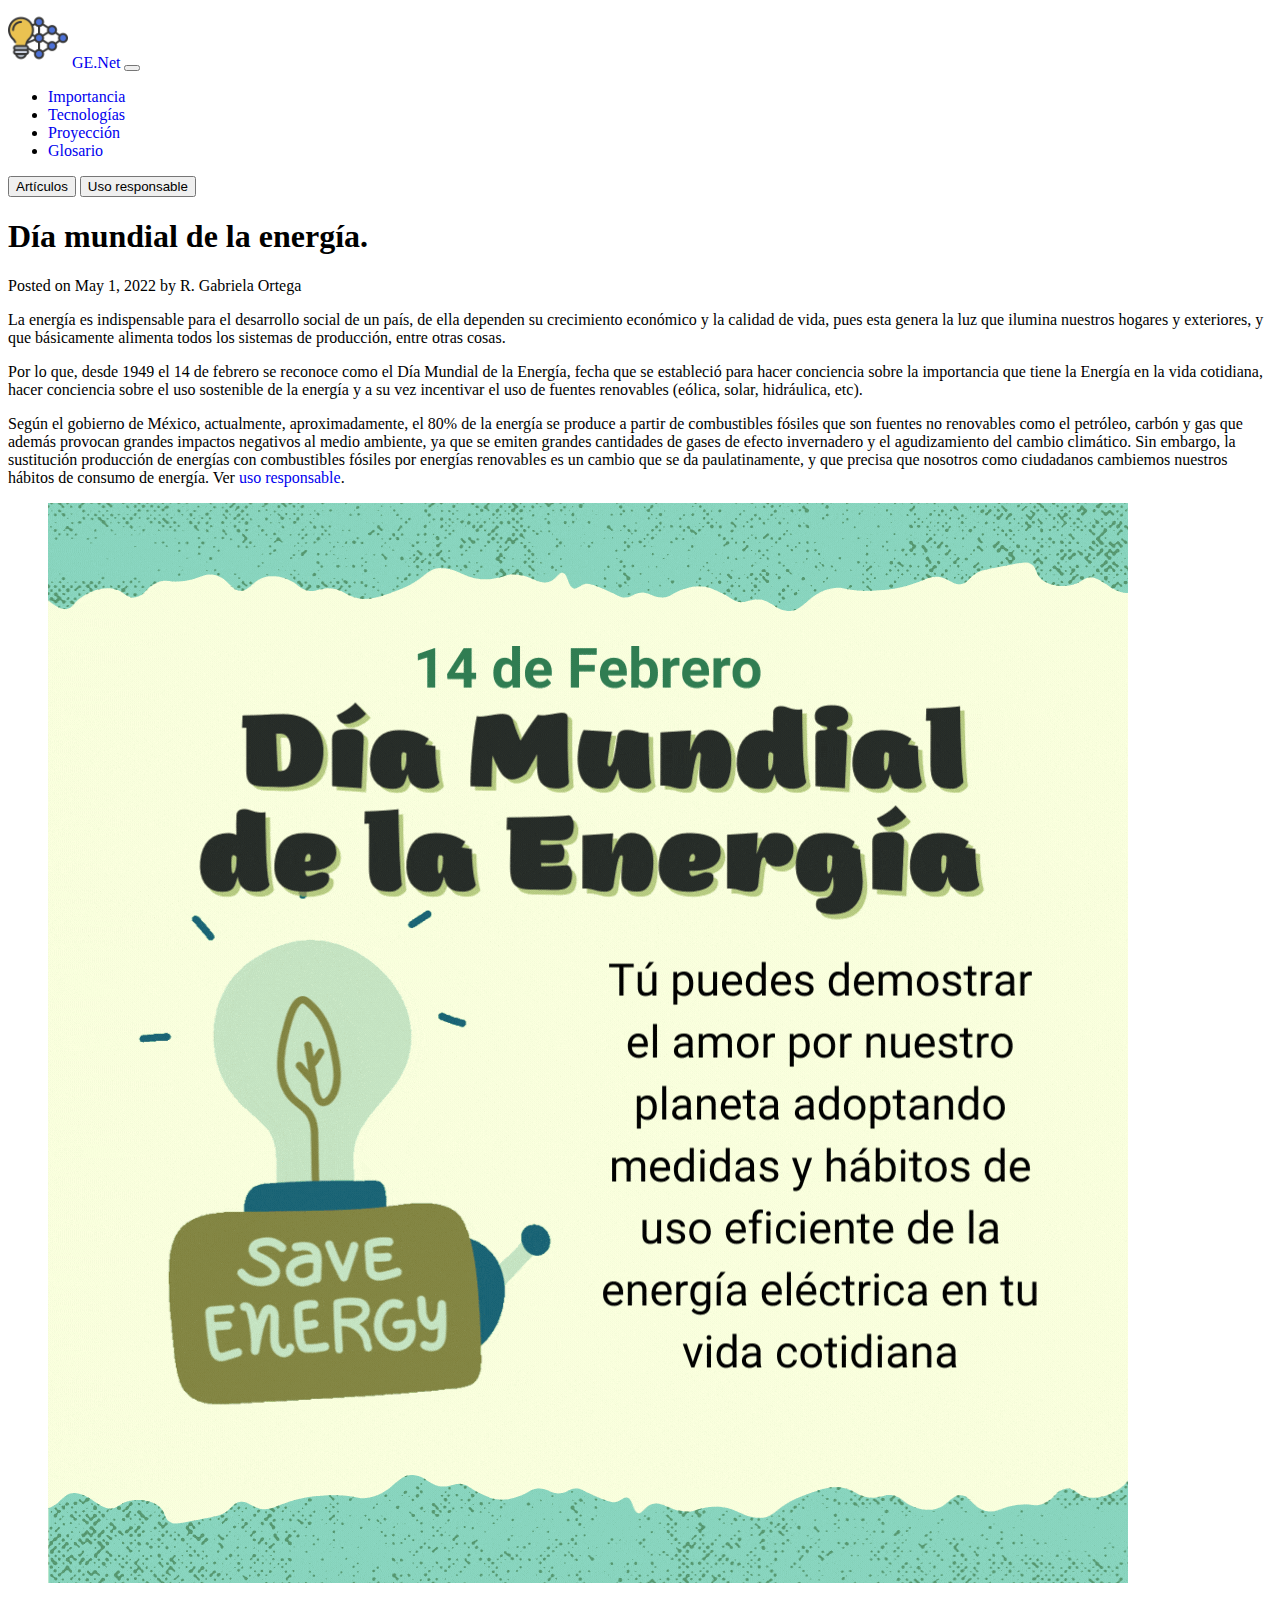
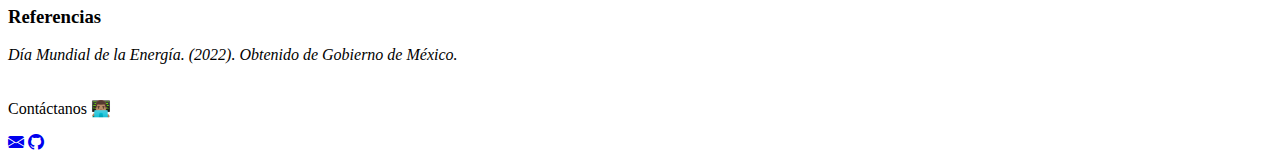
<file: dir/dia-ener.html>
<!doctype html>
<html lang="es">
  <head>
    <!-- Contenido Meta -->
    <meta charset="utf-8">
    <meta name="viewport" content="width=device-width, initial-scale=1">

    <!-- Bootstrap CSS -->
    <link href="https://cdn.jsdelivr.net/npm/bootstrap@5.1.3/dist/css/bootstrap.min.css" rel="stylesheet" integrity="sha384-1BmE4kWBq78iYhFldvKuhfTAU6auU8tT94WrHftjDbrCEXSU1oBoqyl2QvZ6jIW3" crossorigin="anonymous">
    <link rel="stylesheet" href="https://cdn.jsdelivr.net/npm/bootstrap-icons@1.4.0/font/bootstrap-icons.css">
    <link rel="stylesheet" href="/main.css">
    <title>Articulo</title>
  </head>
  <body>
    
    <!-- HEADER Y NAVBAR -->
    <header class="container-fluid bg-primary d-flex justify-content-center p-3" >
    </header>
    <nav class="navbar navbar-expand-md navbar-light bg-light">
      <div class="container-fluid">
        <a class="navbar-brand" href="/index.html">
          <img src="/assests/logo.png" alt="" width="60" height="60" class="d-inline-block  mx-3">
          <span class="text-primary fs-5 fw-bold mt-6 pt-3">GE.Net</span>
        </a>
        <button class="navbar-toggler" type="button" data-bs-toggle="collapse" data-bs-target="#navbarSupportedContent" aria-controls="navbarSupportedContent" aria-expanded="false" aria-label="Toggle navigation">
          <span class="navbar-toggler-icon"></span>
        </button>
        <div class="collapse navbar-collapse" id="navbarSupportedContent">
          <ul class="navbar-nav me-auto mb-2 mb-lg-0">
            <li class="nav-item"><a class="nav-link" href="/index.html#importancia">Importancia</a></li>
            <li class="nav-item"><a class="nav-link" href="/dir/tecnologias.html">Tecnologías</a></li>
            <li class="nav-item"><a class="nav-link" href="/dir/proyeccion.html">Proyección</a></li>
            <li class="nav-item"><a class="nav-link" href="/dir/glosary.html">Glosario</a></li>
          </ul>
          <form class="d-flex">
            <a href="/index.html#articulos"><button class="btn btn-outline-success me-3" type="button">Artículos</button></a>
            <a href="/dir/usores.html"><button class="btn btn-outline-success me-3" type="button">Uso responsable</button></a>
          </form>
        </div>
      </div>
    </nav>

    <!-- ARTICULO -->
    <div class="container mt-5">
      <div class="row">
        <div class="col-lg-8">
          <!-- CONTENIDO DEL ARTICULO -->
          <article>
            <!-- ENCABEZADO -->
            <header class="mb-4">
              <!-- TITULO -->
              <h1 class="fw-bolder mb-1">Día mundial de la energía.</h1>
              <!-- FECHA Y AUTOR -->
              <div class="text-muted fst-italic mb-2">Posted on May 1, 2022 by R. Gabriela Ortega</div>
            </header>
            <!-- FOTO DEL ARTICULO -->

            <!-- PARRAFOS -->
            <section class="mb-5">
              <p class="fs-5 mb-4">La energía es indispensable para el desarrollo social de un país, de ella dependen su crecimiento económico y la calidad de vida, pues esta genera la luz que ilumina nuestros hogares y exteriores, y que básicamente alimenta todos los sistemas de producción, entre otras cosas.</p>
              <p class="fs-5 mb-4">Por lo que, desde 1949 el 14 de febrero se reconoce como el Día Mundial de la Energía, fecha que se estableció para hacer conciencia sobre la importancia que tiene la Energía en la vida cotidiana, hacer conciencia sobre el uso sostenible de la energía y a su vez incentivar el uso de fuentes renovables (eólica, solar, hidráulica, etc).</p>
              <p class="fs-5 mb-4">Según el gobierno de México, actualmente, aproximadamente, el 80% de la energía se produce a partir de combustibles fósiles que son fuentes no renovables como el petróleo, carbón y gas que además provocan grandes impactos negativos al medio ambiente, ya que  se emiten grandes cantidades de gases de efecto invernadero y el agudizamiento del cambio climático. Sin embargo, la sustitución producción de energías con combustibles fósiles por energías renovables es un cambio que se da paulatinamente, y que precisa que nosotros como ciudadanos cambiemos nuestros hábitos de consumo de energía. Ver <a href="/dir/usores.html" class="text-primary">uso responsable</a>.</p>
              <figure class="mb-5 col-lg-6"><div class="text-center"><img src="/assests/dia-ener.gif" alt=".." class="rounded img-thumbnail"></div></figure>
              <h3 class="mt-5">Referencias</h3>
              <p class="fs-6 mb-3"><i>Día Mundial de la Energía. (2022). Obtenido de Gobierno de México.</i></p>
            </section>
          </article>
          <!-- 
              <section class="mb-5">
                  <div class="card bg-light">
                      <div class="card-body">
                          <!-- Comment form
                          <form class="mb-4"><textarea class="form-control" rows="3" placeholder="Join the discussion and leave a comment!"></textarea></form>
                          <!-- Comment with nested comments
                          <div class="d-flex mb-4">
                              <!-- Parent comment
                              <div class="flex-shrink-0"><img class="rounded-circle" src="https://dummyimage.com/50x50/ced4da/6c757d.jpg" alt="..." /></div>
                              <div class="ms-3">
                                  <div class="fw-bold">Commenter Name</div>
                                  If you're going to lead a space frontier, it has to be government; it'll never be private enterprise. Because the space frontier is dangerous, and it's expensive, and it has unquantified risks.
                                  <!-- Child comment 1
                                  <div class="d-flex mt-4">
                                      <div class="flex-shrink-0"><img class="rounded-circle" src="https://dummyimage.com/50x50/ced4da/6c757d.jpg" alt="..." /></div>
                                      <div class="ms-3">
                                          <div class="fw-bold">Commenter Name</div>
                                          And under those conditions, you cannot establish a capital-market evaluation of that enterprise. You can't get investors.
                                      </div>
                                  </div>
                                  <!-- Child comment 2
                                  <div class="d-flex mt-4">
                                      <div class="flex-shrink-0"><img class="rounded-circle" src="https://dummyimage.com/50x50/ced4da/6c757d.jpg" alt="..." /></div>
                                      <div class="ms-3">
                                          <div class="fw-bold">Commenter Name</div>
                                          When you put money directly to a problem, it makes a good headline.
                                      </div>
                                  </div>
                              </div>
                          </div>
                          <!-- Single comment
                          <div class="d-flex">
                              <div class="flex-shrink-0"><img class="rounded-circle" src="https://dummyimage.com/50x50/ced4da/6c757d.jpg" alt="..." /></div>
                              <div class="ms-3">
                                  <div class="fw-bold">Commenter Name</div>
                                  When I look at the universe and all the ways the universe wants to kill us, I find it hard to reconcile that with statements of beneficence.
                              </div>
                          </div>
                      </div>
                  </div>
              </section>-->
        </div>
        <!---->
        <div class="col-lg-4">
          <!-- Categories widget
          <div class="card mb-4">
            <div class="card-header">Categorias</div>
              <div class="card-body">
                <div class="row">
                  <div class="col-sm-6">
                    <ul class="list-unstyled mb-0">
                      <li><a href="#!">Cambio climático</a></li>
                      <li><a href="#!">HTML</a></li>
                      <li><a href="#!">Freebies</a></li>
                    </ul>
                  </div>
                  <div class="col-sm-6">
                    <ul class="list-unstyled mb-0">
                      <li><a href="#!">JavaScript</a></li>
                      <li><a href="#!">CSS</a></li>
                      <li><a href="#!">Tutorials</a></li>
                    </ul>
                  </div>
                </div>
              </div>
          </div>-->
          <!-- Side widget
          <div class="card mb-4">
            <div class="card-header">Side Widget</div>
            <div class="card-body">You can put anything you want inside of these side widgets. They are easy to use, and feature the Bootstrap 5 card component!</div>
          </div>-->
        </div>
      </div>
    </div>

     <!-- FOOTER -->
     <footer class="bg-light w-100  d-flex  align-items-center justify-content-center flex-wrap">
      <p class="fs-5 px-3  pt-3">Contáctanos 👨🏽‍💻</p>
      <div id="iconos" >
          <a href="#"><i class="bi bi-envelope-fill text-dark"></i></a>
          <a href="#"><i class="bi bi-github text-dark"></i></a>
      </div>
    </footer>

    <script src="https://cdn.jsdelivr.net/npm/bootstrap@5.1.3/dist/js/bootstrap.bundle.min.js" integrity="sha384-ka7Sk0Gln4gmtz2MlQnikT1wXgYsOg+OMhuP+IlRH9sENBO0LRn5q+8nbTov4+1p" crossorigin="anonymous"></script>
  </body>
</html>
</file>
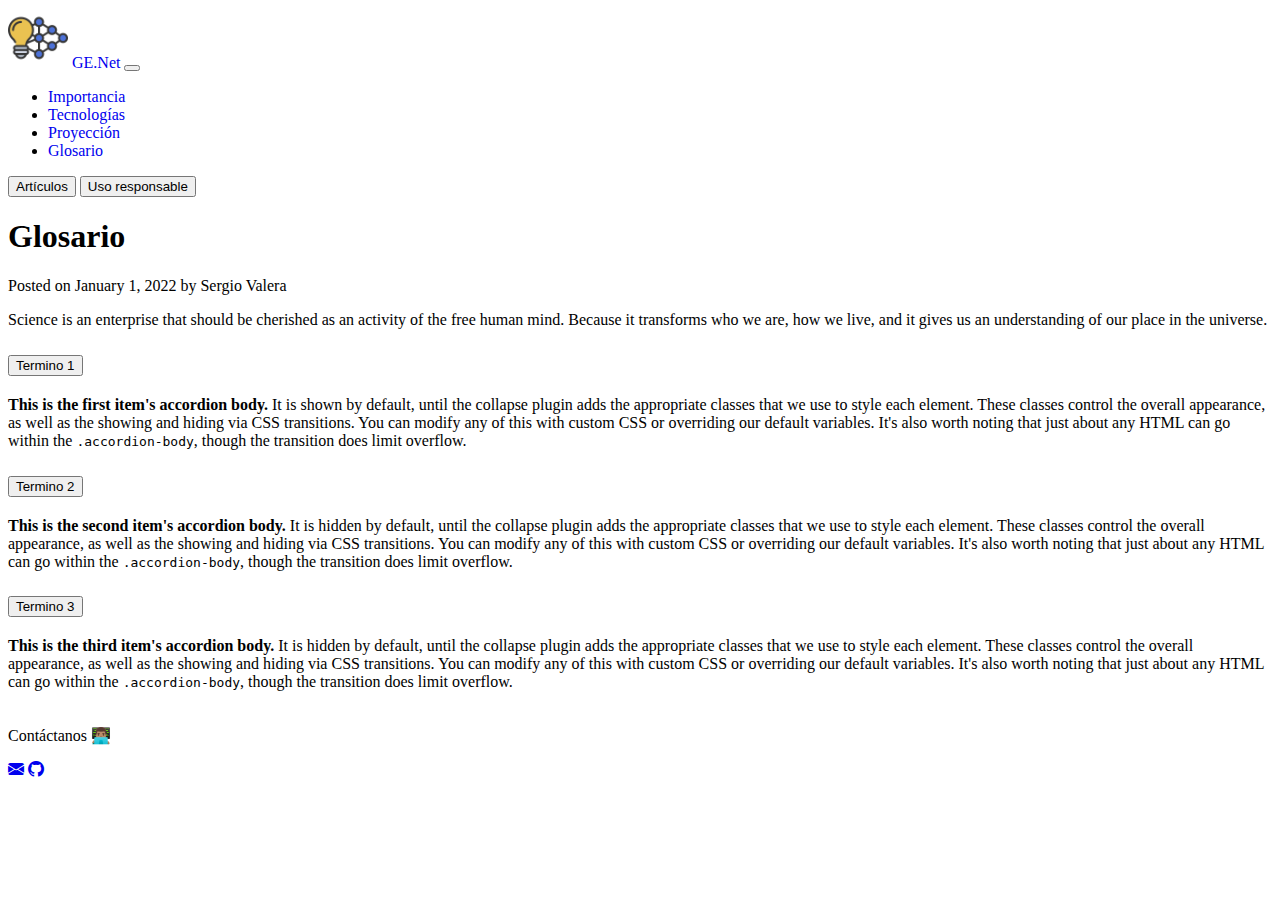
<file: dir/glosary.html>
<!doctype html>
<html lang="es">
  <head>
    <!-- Required meta tags -->
    <meta charset="utf-8">
    <meta name="viewport" content="width=device-width, initial-scale=1">

    <!-- Bootstrap CSS -->
    <link href="https://cdn.jsdelivr.net/npm/bootstrap@5.1.3/dist/css/bootstrap.min.css" rel="stylesheet" integrity="sha384-1BmE4kWBq78iYhFldvKuhfTAU6auU8tT94WrHftjDbrCEXSU1oBoqyl2QvZ6jIW3" crossorigin="anonymous">
    <link rel="stylesheet" href="https://cdn.jsdelivr.net/npm/bootstrap-icons@1.4.0/font/bootstrap-icons.css">
    <link rel="stylesheet" href="/main.css">
    <title>Glosario</title>
  </head>
  <body>
    <header class="container-fluid bg-primary d-flex justify-content-center p-3" >
    </header>

    <!-- NAVBAR -->
    <nav class="navbar navbar-expand-md navbar-light bg-light">
        <div class="container-fluid">
          <a class="navbar-brand" href="/index.html">
            <img src="/assests/logo.png" alt="" width="60" height="60" class="d-inline-block  mx-3">
            <span class="text-primary fs-5 fw-bold mt-6 pt-3">GE.Net</span>
          </a>
          <button class="navbar-toggler" type="button" data-bs-toggle="collapse" data-bs-target="#navbarSupportedContent" aria-controls="navbarSupportedContent" aria-expanded="false" aria-label="Toggle navigation">
            <span class="navbar-toggler-icon"></span>
          </button>
          <div class="collapse navbar-collapse" id="navbarSupportedContent">
            <ul class="navbar-nav me-auto mb-2 mb-lg-0">
              <li class="nav-item">
                <a class="nav-link" href="/index.html#importancia">Importancia</a>
              </li>
              <li class="nav-item">
                <a class="nav-link" href="/dir/tecnologias.html">Tecnologías</a>
              </li>
              <li class="nav-item">
                <a class="nav-link" href="/dir/proyeccion.html">Proyección</a>
              </li>
              <li class="nav-item">
                <a class="nav-link text-info" href="/dir/glosary.html">Glosario</a>
              </li>
            </ul>
            <form class="d-flex">
                <a href="/index.html#articulos"><button class="btn btn-outline-success me-3" type="button">Artículos</button></a>
                <a href="/dir/usores.html"><button class="btn btn-outline-success me-3" type="button">Uso responsable</button></a>
            </form>
          </div>
        </div>
      </nav>

     <!-- ARTICULO -->
    <div class="container mt-5">
        <div class="row">
            <div class="col-lg-8">
              <!-- Post content-->
              <article>
                  <!-- Post header-->
                  <header class="mb-4">
                      <!-- Post title-->
                      <h1 class="fw-bolder mb-1">Glosario</h1>
                      <!-- Post meta content-->
                      <div class="text-muted fst-italic mb-2">Posted on January 1, 2022 by Sergio Valera</div>
                  </header>
                  <section class="mb-5">
                    <p class="fs-5 mb-4">Science is an enterprise that should be cherished as an activity of the free human mind. Because it transforms who we are, how we live, and it gives us an understanding of our place in the universe.</p>
                </section>

                <div class="accordion" id="accordionExample">
                    <div class="accordion-item">
                      <h2 class="accordion-header" id="headingOne">
                        <button class="accordion-button" type="button" data-bs-toggle="collapse" data-bs-target="#collapseOne" aria-expanded="true" aria-controls="collapseOne">
                          Termino 1
                        </button>
                      </h2>
                      <div id="collapseOne" class="accordion-collapse collapse show" aria-labelledby="headingOne" data-bs-parent="#accordionExample">
                        <div class="accordion-body">
                          <strong>This is the first item's accordion body.</strong> It is shown by default, until the collapse plugin adds the appropriate classes that we use to style each element. These classes control the overall appearance, as well as the showing and hiding via CSS transitions. You can modify any of this with custom CSS or overriding our default variables. It's also worth noting that just about any HTML can go within the <code>.accordion-body</code>, though the transition does limit overflow.
                        </div>
                      </div>
                    </div>
                    <div class="accordion-item">
                      <h2 class="accordion-header" id="headingTwo">
                        <button class="accordion-button collapsed" type="button" data-bs-toggle="collapse" data-bs-target="#collapseTwo" aria-expanded="false" aria-controls="collapseTwo">
                          Termino 2
                        </button>
                      </h2>
                      <div id="collapseTwo" class="accordion-collapse collapse" aria-labelledby="headingTwo" data-bs-parent="#accordionExample">
                        <div class="accordion-body">
                          <strong>This is the second item's accordion body.</strong> It is hidden by default, until the collapse plugin adds the appropriate classes that we use to style each element. These classes control the overall appearance, as well as the showing and hiding via CSS transitions. You can modify any of this with custom CSS or overriding our default variables. It's also worth noting that just about any HTML can go within the <code>.accordion-body</code>, though the transition does limit overflow.
                        </div>
                      </div>
                    </div>
                    <div class="accordion-item">
                      <h2 class="accordion-header" id="headingThree">
                        <button class="accordion-button collapsed" type="button" data-bs-toggle="collapse" data-bs-target="#collapseThree" aria-expanded="false" aria-controls="collapseThree">
                          Termino 3
                        </button>
                      </h2>
                      <div id="collapseThree" class="accordion-collapse collapse" aria-labelledby="headingThree" data-bs-parent="#accordionExample">
                        <div class="accordion-body">
                          <strong>This is the third item's accordion body.</strong> It is hidden by default, until the collapse plugin adds the appropriate classes that we use to style each element. These classes control the overall appearance, as well as the showing and hiding via CSS transitions. You can modify any of this with custom CSS or overriding our default variables. It's also worth noting that just about any HTML can go within the <code>.accordion-body</code>, though the transition does limit overflow.
                        </div>
                      </div>
                    </div>
                  </div>
                  
              </article>
              <!-- Comments section-->
            </div>
        </div>
    </div>



    <!-- FOOTER -->
    <footer class="bg-light w-100  d-flex  align-items-center justify-content-center flex-wrap">
      <p class="fs-5 px-3  pt-3">Contáctanos 👨🏽‍💻</p>
      <div id="iconos" >
          <a href="#"><i class="bi bi-envelope-fill text-dark"></i></a>
          <a href="#"><i class="bi bi-github text-dark"></i></a>
      </div>
    </footer>

    <script src="https://cdn.jsdelivr.net/npm/bootstrap@5.1.3/dist/js/bootstrap.bundle.min.js" integrity="sha384-ka7Sk0Gln4gmtz2MlQnikT1wXgYsOg+OMhuP+IlRH9sENBO0LRn5q+8nbTov4+1p" crossorigin="anonymous"></script>
  </body>
</html>
</file>
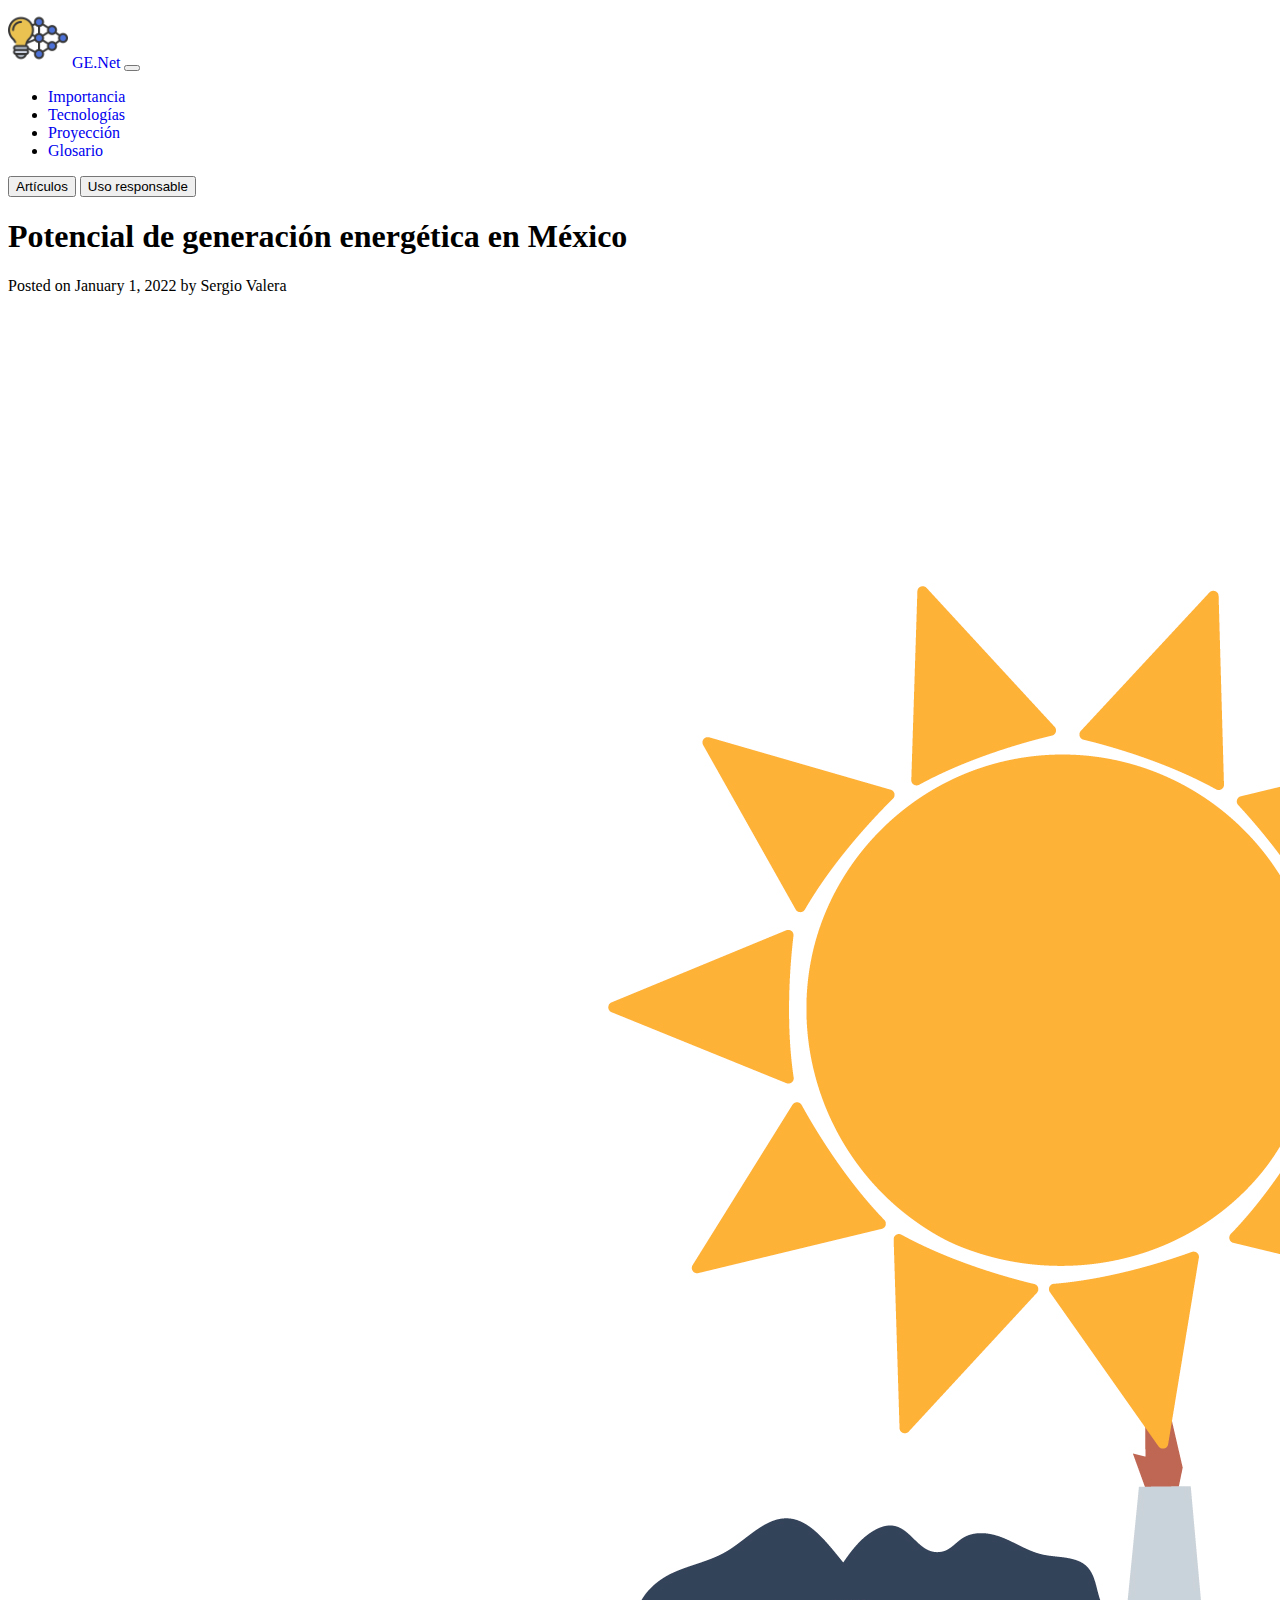
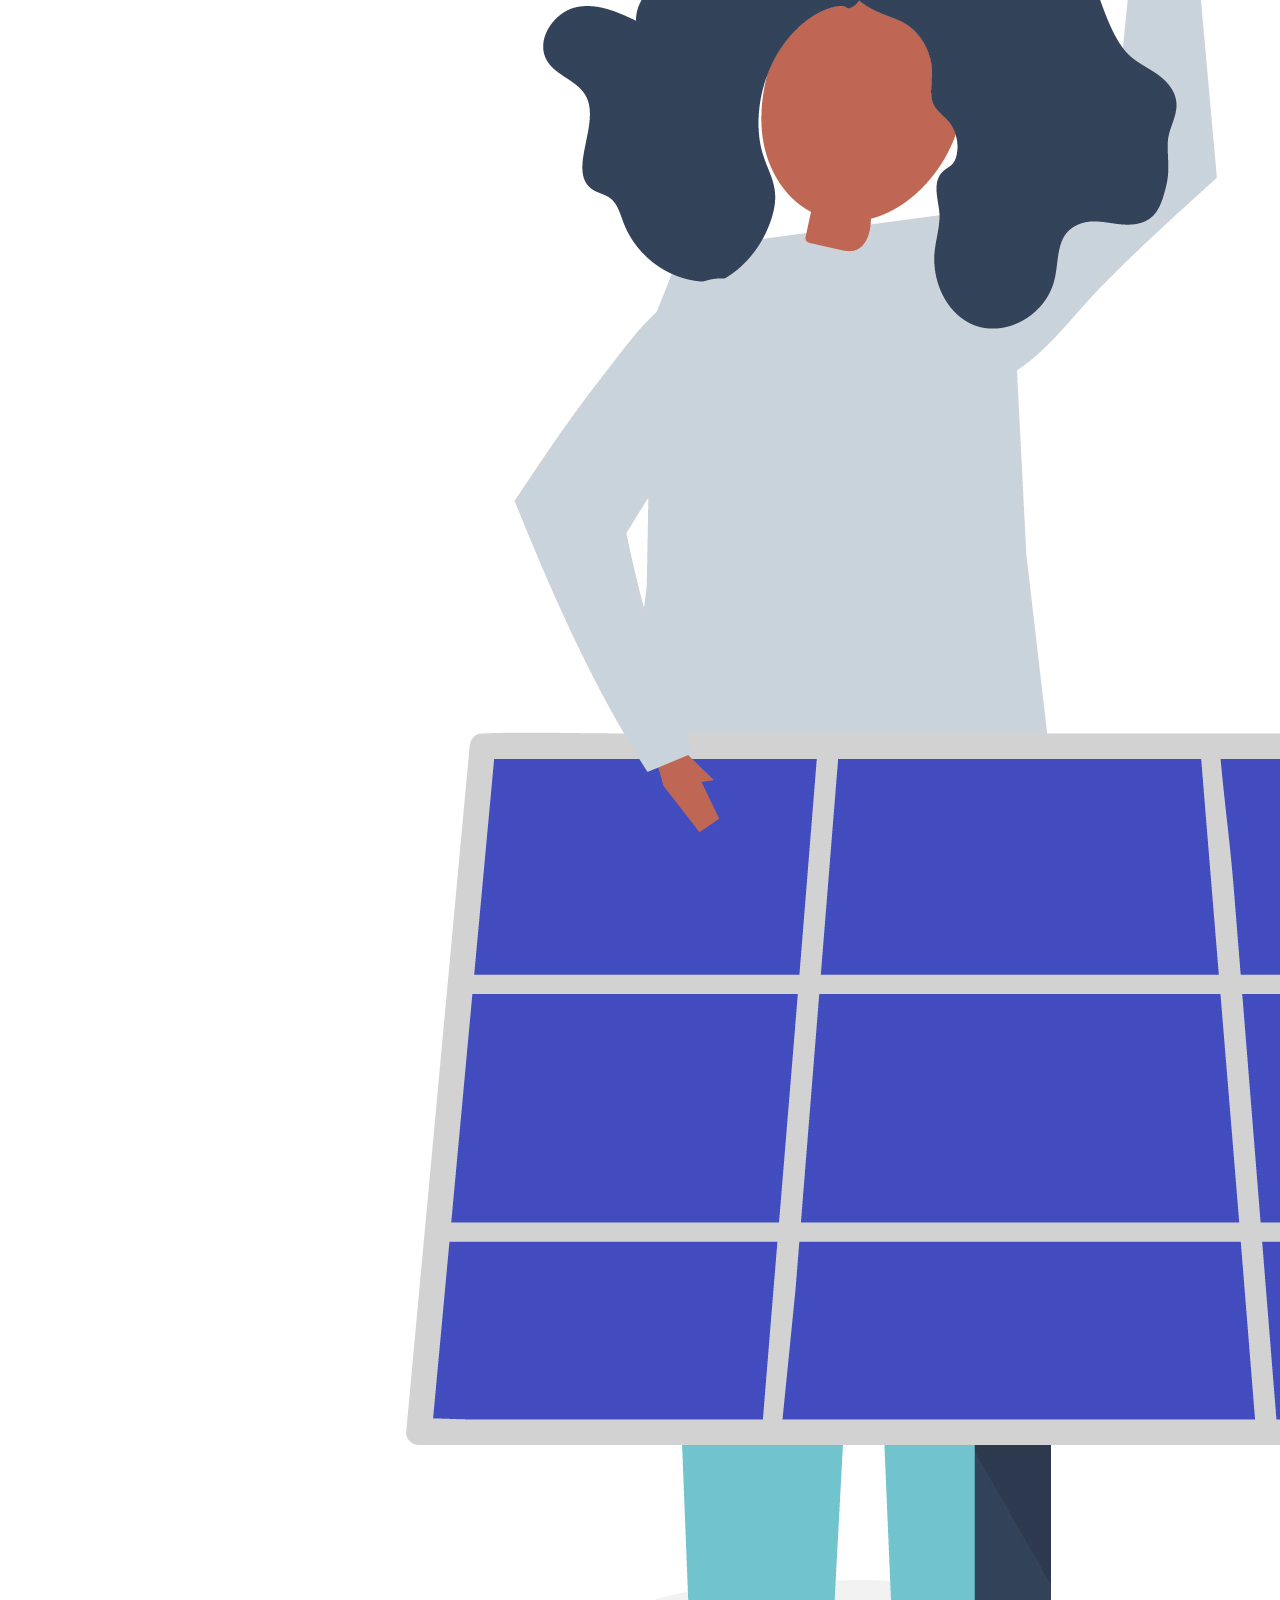
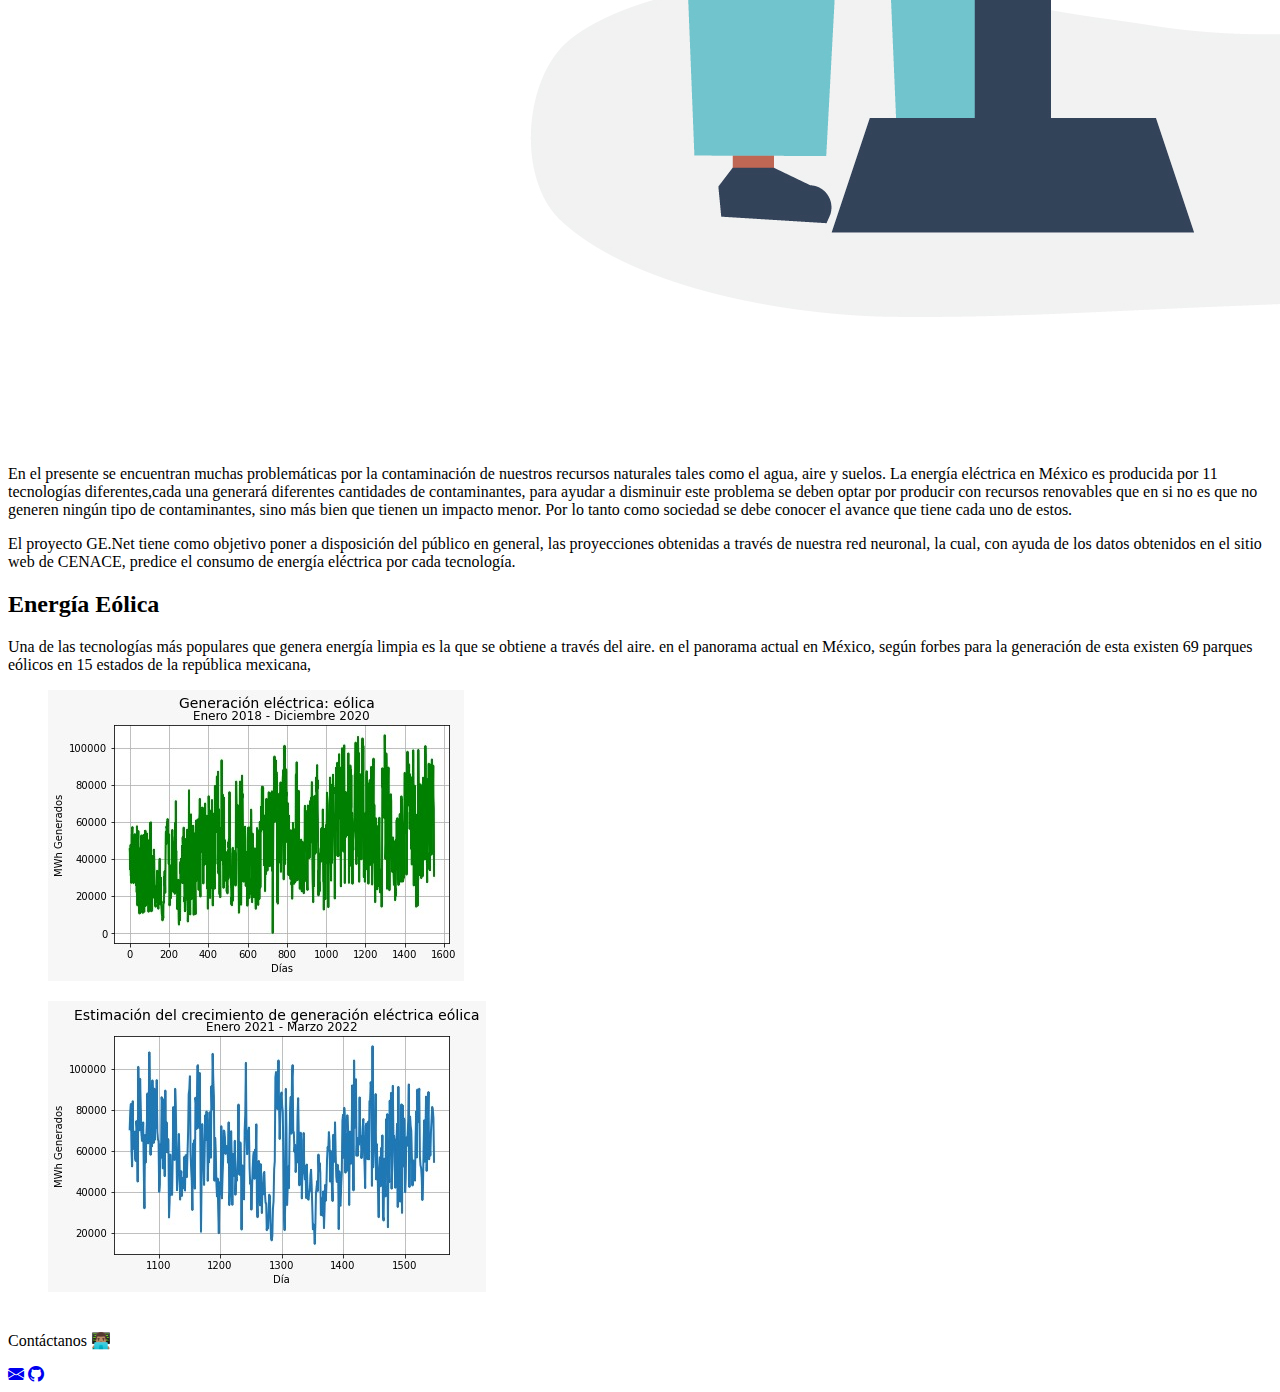
<file: dir/proyeccion.html>
<!doctype html>
<html lang="es">
  <head>
    <!-- Contenido Meta -->
    <meta charset="utf-8">
    <meta name="viewport" content="width=device-width, initial-scale=1">

    <!-- Bootstrap CSS -->
    <link href="https://cdn.jsdelivr.net/npm/bootstrap@5.1.3/dist/css/bootstrap.min.css" rel="stylesheet" integrity="sha384-1BmE4kWBq78iYhFldvKuhfTAU6auU8tT94WrHftjDbrCEXSU1oBoqyl2QvZ6jIW3" crossorigin="anonymous">
    <link rel="stylesheet" href="https://cdn.jsdelivr.net/npm/bootstrap-icons@1.4.0/font/bootstrap-icons.css">
    <link rel="stylesheet" href="/main.css">
    <title>Proyección</title>
  </head>
  <body>
    
    <!-- HEADER Y NAVBAR -->
    <header class="container-fluid bg-primary d-flex justify-content-center p-3" >
    </header>
    <nav class="navbar navbar-expand-md navbar-light bg-light">
      <div class="container-fluid">
        <a class="navbar-brand" href="/index.html">
          <img src="/assests/logo.png" alt="" width="60" height="60" class="d-inline-block  mx-3">
          <span class="text-primary fs-5 fw-bold mt-6 pt-3">GE.Net</span>
        </a>
        <button class="navbar-toggler" type="button" data-bs-toggle="collapse" data-bs-target="#navbarSupportedContent" aria-controls="navbarSupportedContent" aria-expanded="false" aria-label="Toggle navigation">
          <span class="navbar-toggler-icon"></span>
        </button>
        <div class="collapse navbar-collapse" id="navbarSupportedContent">
          <ul class="navbar-nav me-auto mb-2 mb-lg-0">
            <li class="nav-item"><a class="nav-link" href="/index.html#importancia">Importancia</a></li>
            <li class="nav-item"><a class="nav-link" href="/dir/tecnologias.html">Tecnologías</a></li>
            <li class="nav-item"><a class="nav-link text-info" href="#">Proyección</a></li>
            <li class="nav-item"><a class="nav-link" href="/dir/glosary.html">Glosario</a></li>
          </ul>
          <form class="d-flex">
            <a href="/index.html#articulos"><button class="btn btn-outline-success me-3" type="button">Artículos</button></a>
            <a href="/dir/usores.html"><button class="btn btn-outline-success me-3" type="button">Uso responsable</button></a>
          </form>
        </div>
      </div>
    </nav>

    <!-- ARTICULO -->
    <div class="container mt-5">
      <div class="row">
        <div class="col-lg-8">
          <!-- CONTENIDO DEL ARTICULO -->
          <article>
            <!-- ENCABEZADO -->
            <header class="mb-4">
              <!-- TITULO -->
              <h1 class="fw-bolder mb-1">Potencial de generación energética en México</h1>
              <!-- FECHA Y AUTOR -->
              <div class="text-muted fst-italic mb-2">Posted on January 1, 2022 by Sergio Valera</div>
            </header>
            <!-- FOTO DEL ARTICULO -->
            <figure class="mb-4"><img class="img-fluid rounded" src="/assests/img/59870.jpg" alt="..." /></figure>
            <!-- PARRAFOS -->
            <section class="mb-5">
              <p class="fs-5 mb-4">En el presente se encuentran muchas problemáticas por la contaminación de nuestros recursos naturales tales como el agua, aire y suelos. La energía eléctrica en México es producida por 11 tecnologías diferentes,cada una generará diferentes cantidades de contaminantes, para ayudar a disminuir este problema se deben optar por producir con recursos renovables que en si no es que no generen ningún tipo de contaminantes, sino más bien que tienen un impacto menor. Por lo tanto como sociedad se debe conocer el avance que tiene cada uno de estos.</p>
              <p class="fs-5 mb-4">El proyecto GE.Net tiene como objetivo poner a disposición del público en general, las proyecciones obtenidas a través de nuestra red neuronal, la cual, con ayuda de los datos obtenidos en el sitio web de CENACE, predice el consumo de energía eléctrica por cada tecnología.</p>
              <h2 class="fw-bolder mb-4 mt-5">Energía Eólica</h2>
              <p class="fs-5 mb-4">Una de las tecnologías más populares  que genera energía limpia es la que se obtiene a través del aire. en el panorama actual en México,  según forbes para la generación de esta existen 69 parques eólicos en 15 estados de la república mexicana, </p>
              <figure class="mb-3"><img class="img-fluid rounded" src="/assests/img/eolica-2018-2020.jpg" alt="..." /></figure>
              <figure class="mb-4"><img class="img-fluid rounded" src="/assests/img/eolica-estimacion.jpg" alt="..." /></figure>
            </section>
          </article>
          <!-- 
              <section class="mb-5">
                  <div class="card bg-light">
                      <div class="card-body">
                          <!-- Comment form
                          <form class="mb-4"><textarea class="form-control" rows="3" placeholder="Join the discussion and leave a comment!"></textarea></form>
                          <!-- Comment with nested comments
                          <div class="d-flex mb-4">
                              <!-- Parent comment
                              <div class="flex-shrink-0"><img class="rounded-circle" src="https://dummyimage.com/50x50/ced4da/6c757d.jpg" alt="..." /></div>
                              <div class="ms-3">
                                  <div class="fw-bold">Commenter Name</div>
                                  If you're going to lead a space frontier, it has to be government; it'll never be private enterprise. Because the space frontier is dangerous, and it's expensive, and it has unquantified risks.
                                  <!-- Child comment 1
                                  <div class="d-flex mt-4">
                                      <div class="flex-shrink-0"><img class="rounded-circle" src="https://dummyimage.com/50x50/ced4da/6c757d.jpg" alt="..." /></div>
                                      <div class="ms-3">
                                          <div class="fw-bold">Commenter Name</div>
                                          And under those conditions, you cannot establish a capital-market evaluation of that enterprise. You can't get investors.
                                      </div>
                                  </div>
                                  <!-- Child comment 2
                                  <div class="d-flex mt-4">
                                      <div class="flex-shrink-0"><img class="rounded-circle" src="https://dummyimage.com/50x50/ced4da/6c757d.jpg" alt="..." /></div>
                                      <div class="ms-3">
                                          <div class="fw-bold">Commenter Name</div>
                                          When you put money directly to a problem, it makes a good headline.
                                      </div>
                                  </div>
                              </div>
                          </div>
                          <!-- Single comment
                          <div class="d-flex">
                              <div class="flex-shrink-0"><img class="rounded-circle" src="https://dummyimage.com/50x50/ced4da/6c757d.jpg" alt="..." /></div>
                              <div class="ms-3">
                                  <div class="fw-bold">Commenter Name</div>
                                  When I look at the universe and all the ways the universe wants to kill us, I find it hard to reconcile that with statements of beneficence.
                              </div>
                          </div>
                      </div>
                  </div>
              </section>-->
        </div>
        <!---->
        <div class="col-lg-4">
          <!-- Categories widget
          <div class="card mb-4">
            <div class="card-header">Categorias</div>
              <div class="card-body">
                <div class="row">
                  <div class="col-sm-6">
                    <ul class="list-unstyled mb-0">
                      <li><a href="#!">Cambio climático</a></li>
                      <li><a href="#!">HTML</a></li>
                      <li><a href="#!">Freebies</a></li>
                    </ul>
                  </div>
                  <div class="col-sm-6">
                    <ul class="list-unstyled mb-0">
                      <li><a href="#!">JavaScript</a></li>
                      <li><a href="#!">CSS</a></li>
                      <li><a href="#!">Tutorials</a></li>
                    </ul>
                  </div>
                </div>
              </div>
          </div>-->
          <!-- Side widget
          <div class="card mb-4">
            <div class="card-header">Side Widget</div>
            <div class="card-body">You can put anything you want inside of these side widgets. They are easy to use, and feature the Bootstrap 5 card component!</div>
          </div>-->
        </div>
      </div>
    </div>

    <!-- FOOTER -->
    <footer class="bg-light w-100  d-flex  align-items-center justify-content-center flex-wrap">
        <p class="fs-5 px-3  pt-3">Contáctanos 👨🏽‍💻</p>
        <div id="iconos" >
            <a href="#"><i class="bi bi-envelope-fill text-dark"></i></a>
            <a href="#"><i class="bi bi-github text-dark"></i></a>
        </div>
      </footer>

    <script src="https://cdn.jsdelivr.net/npm/bootstrap@5.1.3/dist/js/bootstrap.bundle.min.js" integrity="sha384-ka7Sk0Gln4gmtz2MlQnikT1wXgYsOg+OMhuP+IlRH9sENBO0LRn5q+8nbTov4+1p" crossorigin="anonymous"></script>
  </body>
</html>
</file>
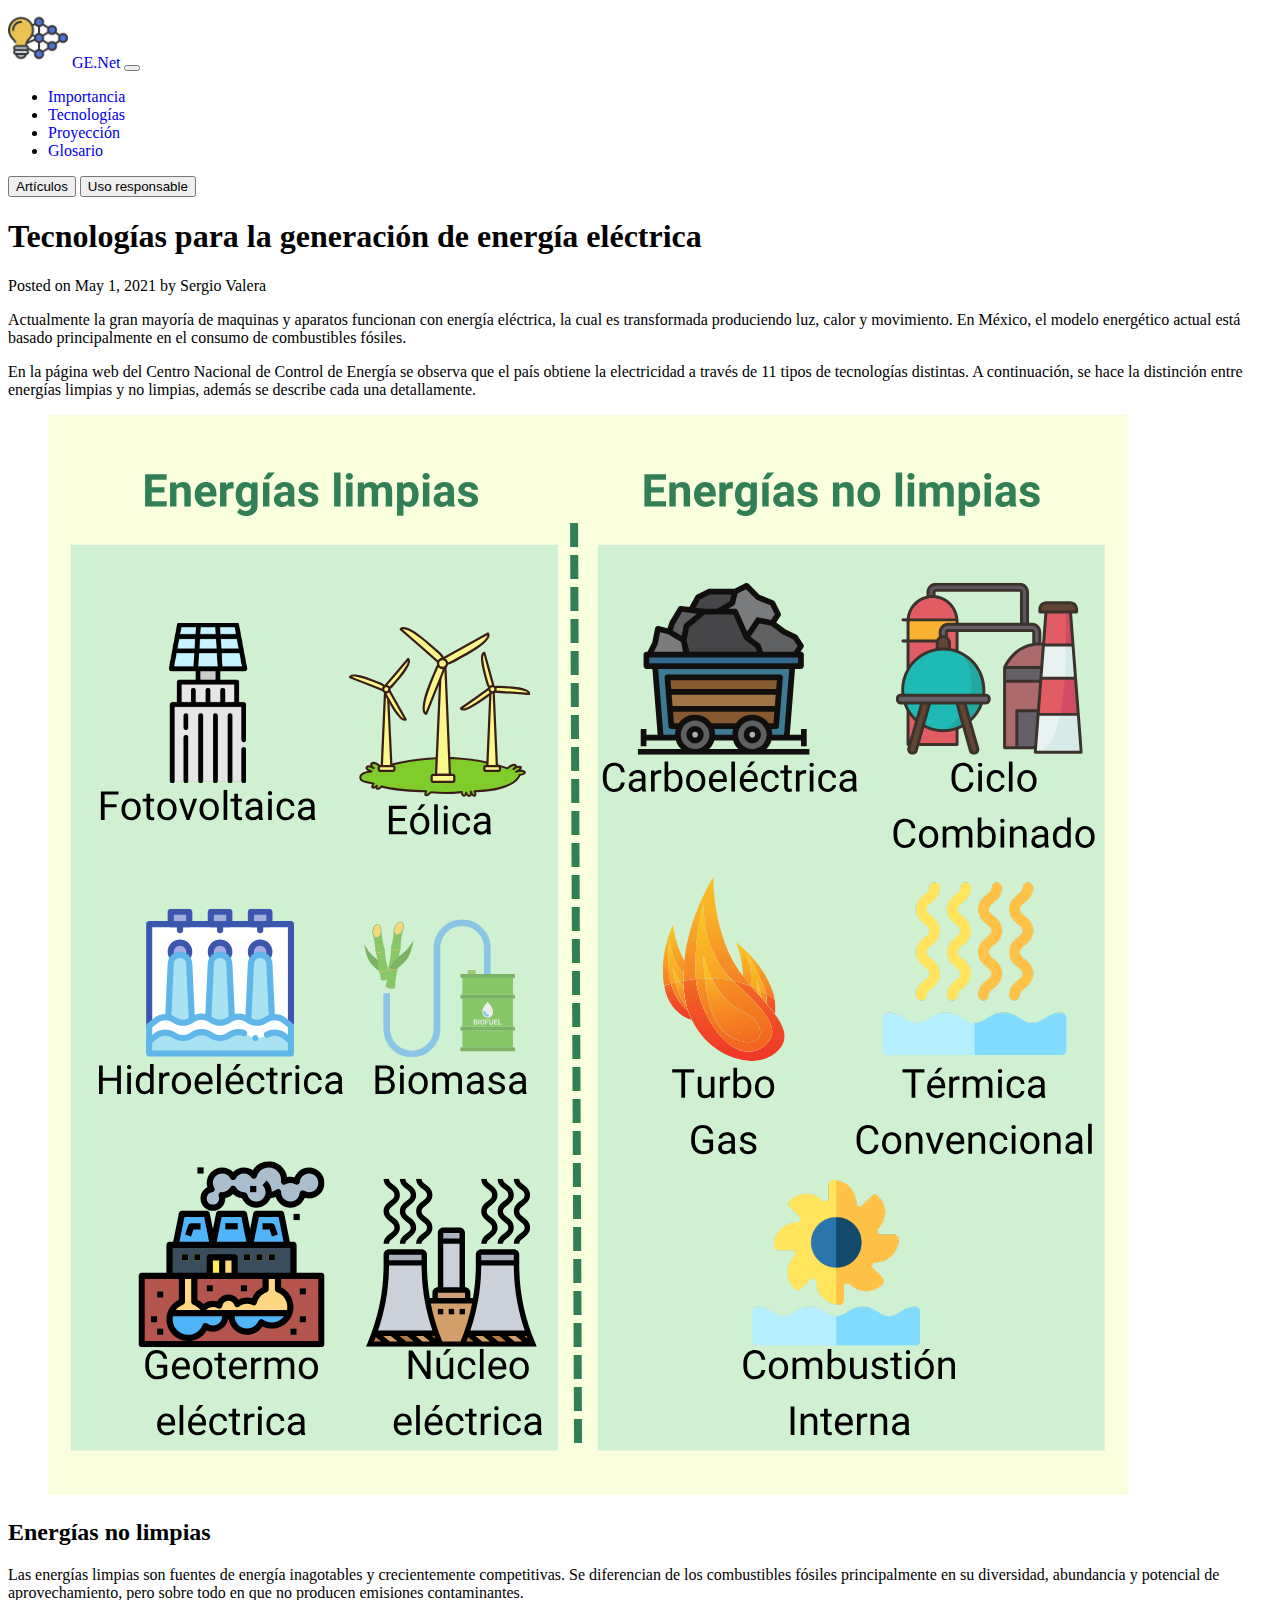
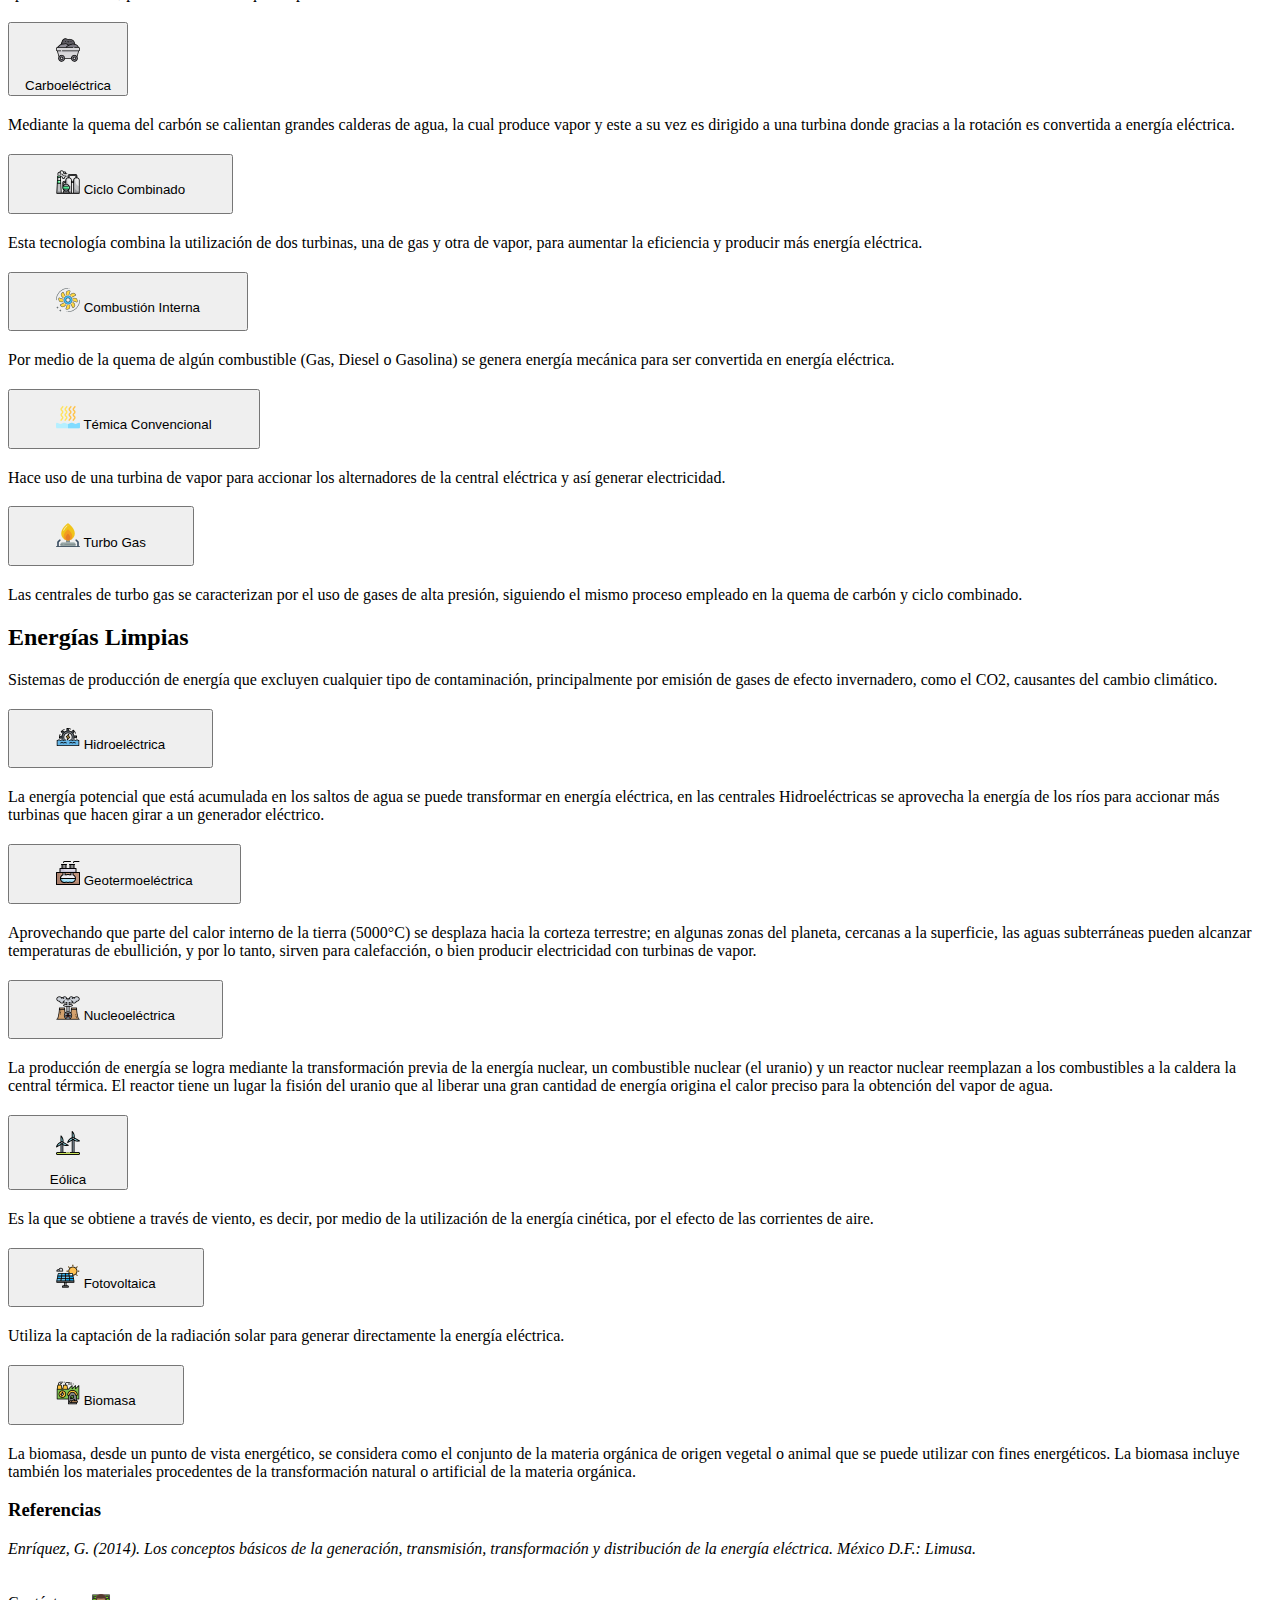
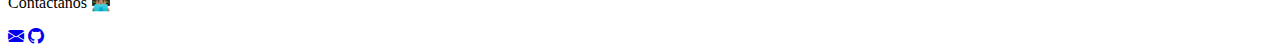
<file: dir/tecnologias.html>
<!doctype html>
<html lang="es">
  <head>
    <!-- Required meta tags -->
    <meta charset="utf-8">
    <meta name="viewport" content="width=device-width, initial-scale=1">

    <!-- Bootstrap CSS -->
    <link href="https://cdn.jsdelivr.net/npm/bootstrap@5.1.3/dist/css/bootstrap.min.css" rel="stylesheet" integrity="sha384-1BmE4kWBq78iYhFldvKuhfTAU6auU8tT94WrHftjDbrCEXSU1oBoqyl2QvZ6jIW3" crossorigin="anonymous">
    <link rel="stylesheet" href="https://cdn.jsdelivr.net/npm/bootstrap-icons@1.4.0/font/bootstrap-icons.css">
    <link rel="stylesheet" href="/main.css">
    <title>Tecnologías</title>
  </head>
  <body>
    <header class="container-fluid bg-primary d-flex justify-content-center p-3" >
    </header>

    <!-- NAVBAR -->
    <nav class="navbar navbar-expand-md navbar-light bg-light">
        <div class="container-fluid">
          <a class="navbar-brand" href="/index.html">
            <img src="/assests/logo.png" alt="" width="60" height="60" class="d-inline-block  mx-3">
            <span class="text-primary fs-5 fw-bold mt-6 pt-3">GE.Net</span>
          </a>
          <button class="navbar-toggler" type="button" data-bs-toggle="collapse" data-bs-target="#navbarSupportedContent" aria-controls="navbarSupportedContent" aria-expanded="false" aria-label="Toggle navigation">
            <span class="navbar-toggler-icon"></span>
          </button>
          <div class="collapse navbar-collapse" id="navbarSupportedContent">
            <ul class="navbar-nav me-auto mb-2 mb-lg-0">
              <li class="nav-item">
                <a class="nav-link" href="/index.html#importancia">Importancia</a>
              </li>
              <li class="nav-item">
                <a class="nav-link text-info" href="/dir/tecnologias.html">Tecnologías</a>
              </li>
              <li class="nav-item">
                <a class="nav-link" href="/dir/proyeccion.html">Proyección</a>
              </li>
              <li class="nav-item">
                <a class="nav-link" href="/dir/glosary.html">Glosario</a>
              </li>
            </ul>
            <form class="d-flex">
                <a href="/index.html#articulos"><button class="btn btn-outline-success me-3" type="button">Artículos</button></a>
                <a href="/dir/usores.html"><button class="btn btn-outline-success me-3" type="button">Uso responsable</button></a>
            </form>
          </div>
        </div>
      </nav>

     <!-- ARTICULO -->
    <div class="container mt-5">
        <div class="row">
            <div class="col-lg-8">
              <!-- Post content-->
              <article>
                  <!-- Post header-->
                  <header class="mb-4">
                      <!-- Post title-->
                      <h1 class="fw-bolder mb-1">Tecnologías para la generación de energía eléctrica</h1>
                      <!-- Post meta content-->
                      <div class="text-muted fst-italic mb-2">Posted on May 1, 2021 by Sergio Valera</div>
                  </header>
                  <section class="mb-5">
                    <p class="fs-5 mb-4">Actualmente la gran mayoría de maquinas y aparatos funcionan con energía eléctrica, la cual es transformada produciendo luz, calor y movimiento. En México, el modelo energético actual está basado principalmente en el consumo de combustibles fósiles. </p>
                    <p class="fs-5 mb-4">En la página web del Centro Nacional de Control de Energía se observa que el país obtiene la electricidad a través de 11 tipos de tecnologías distintas. A continuación, se hace la distinción entre energías limpias y no limpias, además se describe cada una detallamente.</p>
                    <figure class="mb-4 col-lg-7"><div class="text-center"><img src="/assests/energias.svg" alt=".." class="rounded img-thumbnail"></div></figure>
                    <h2 class="fw-bolder mb-4 mt-5">Energías no limpias</h2>
                    <p class="fs-5 mb-4">Las energías limpias son fuentes de energía inagotables y crecientemente competitivas. Se diferencian de los combustibles fósiles principalmente en su diversidad, abundancia y potencial de aprovechamiento, pero sobre todo en que no producen emisiones contaminantes.</p>
                    <div class="accordion" id="accordionExample">
                      <div class="accordion-item">
                        <h2 class="accordion-header" id="headingOne">
                          <button class="accordion-button" type="button" data-bs-toggle="collapse" data-bs-target="#collapseOne" aria-expanded="true" aria-controls="collapseOne">
                            <figure><img class="me-3 mt-1" src="/assests/carbon.png" alt="..." /></figure> Carboeléctrica 
                          </button>
                        </h2>
                        <div id="collapseOne" class="accordion-collapse collapse show" aria-labelledby="headingOne" data-bs-parent="#accordionExample">
                          <div class="accordion-body">
                            Mediante la quema del carbón se calientan grandes calderas de agua, la cual produce vapor y este a su vez es dirigido a una turbina donde gracias a la rotación es convertida a energía eléctrica.
                          </div>
                        </div>
                      </div>
                      <div class="accordion-item">
                        <h2 class="accordion-header" id="headingTwo">
                          <button class="accordion-button collapsed" type="button" data-bs-toggle="collapse" data-bs-target="#collapseTwo" aria-expanded="false" aria-controls="collapseTwo">
                            <figure><img class="me-3 mt-1" src="/assests/poder.png" alt="..." /> Ciclo Combinado
                          </button>
                        </h2>
                        <div id="collapseTwo" class="accordion-collapse collapse" aria-labelledby="headingTwo" data-bs-parent="#accordionExample">
                          <div class="accordion-body">
                            Esta tecnología combina la utilización de dos turbinas, una de gas y otra de vapor, para aumentar la eficiencia y producir más energía eléctrica. 
                          </div>
                        </div>
                      </div>
                      <div class="accordion-item">
                        <h2 class="accordion-header" id="headingThree">
                          <button class="accordion-button collapsed" type="button" data-bs-toggle="collapse" data-bs-target="#collapseThree" aria-expanded="false" aria-controls="collapseThree">
                            <figure><img class="me-3 mt-1" src="/assests/ventilador-de-motor.png" alt="..." /> Combustión Interna
                          </button>
                        </h2>
                        <div id="collapseThree" class="accordion-collapse collapse" aria-labelledby="headingThree" data-bs-parent="#accordionExample">
                          <div class="accordion-body">
                            Por medio de la quema de algún combustible (Gas, Diesel o Gasolina) se genera energía mecánica para ser convertida en energía eléctrica.
                          </div>
                        </div>
                      </div>
                      <div class="accordion-item">
                        <h2 class="accordion-header" id="headingFour">
                          <button class="accordion-button collapsed" type="button" data-bs-toggle="collapse" data-bs-target="#collapseFour" aria-expanded="false" aria-controls="collapseFour">
                            <figure><img class="me-3 mt-1" src="/assests/termic.png" alt="..." /> Témica Convencional
                          </button>
                        </h2>
                        <div id="collapseFour" class="accordion-collapse collapse" aria-labelledby="headingFour" data-bs-parent="#accordionExample">
                          <div class="accordion-body">
                            Hace uso de una turbina de vapor para accionar los alternadores de la central eléctrica y así generar electricidad. 
                          </div>
                        </div>
                      </div>
                      <div class="accordion-item">
                        <h2 class="accordion-header" id="headingFive">
                          <button class="accordion-button collapsed" type="button" data-bs-toggle="collapse" data-bs-target="#collapseFive" aria-expanded="false" aria-controls="collapseFive">
                            <figure><img class="me-3 mt-1" src="/assests/gas.png" alt="..." /> Turbo Gas
                          </button>
                        </h2>
                        <div id="collapseFive" class="accordion-collapse collapse" aria-labelledby="headingFive" data-bs-parent="#accordionExample">
                          <div class="accordion-body">
                            Las centrales de turbo gas se caracterizan por el uso de gases de alta presión, siguiendo el mismo proceso empleado en la quema de carbón y ciclo combinado.
                          </div>
                        </div>
                      </div>
                    </div>
                    
                  </section>
                  <section class="mb-5">
                    <h2 class="fw-bolder mb-4 mt-5">Energías Limpias</h2>
                    <p class="fs-5 mb-4">Sistemas de producción de energía que excluyen cualquier tipo de contaminación, principalmente por emisión de gases de efecto invernadero, como el CO2, causantes del cambio climático.</p>
                    <div class="accordion" id="accordionExample">
                      <div class="accordion-item">
                        <h2 class="accordion-header" id="headingSix">
                          <button class="accordion-button collapsed" type="button" data-bs-toggle="collapse" data-bs-target="#collapseSix" aria-expanded="false" aria-controls="collapseSix">
                            <figure><img class="me-3 mt-1" src="/assests/energia-hidroelectrica.png" alt="..." /> Hidroeléctrica
                          </button>
                        </h2>
                        <div id="collapseSix" class="accordion-collapse collapse" aria-labelledby="headingSix" data-bs-parent="#accordionExample">
                          <div class="accordion-body">
                            La energía potencial que está acumulada en los saltos de agua se puede transformar en energía eléctrica, en las centrales Hidroeléctricas se aprovecha la energía de los ríos para accionar más turbinas que hacen girar a un generador eléctrico.
                          </div>
                        </div>
                      </div>
                      <div class="accordion-item">
                        <h2 class="accordion-header" id="headingSeven">
                          <button class="accordion-button collapsed" type="button" data-bs-toggle="collapse" data-bs-target="#collapseSeven" aria-expanded="false" aria-controls="collapseSeven">
                            <figure><img class="me-3 mt-1" src="/assests/geothermal.png" alt="..." /> Geotermoeléctrica
                          </button>
                        </h2>
                        <div id="collapseSeven" class="accordion-collapse collapse" aria-labelledby="headingSeven" data-bs-parent="#accordionExample">
                          <div class="accordion-body">
                            Aprovechando que parte del calor interno de la tierra (5000°C) se desplaza hacia la corteza terrestre; en algunas zonas del planeta, cercanas a la superficie, las aguas subterráneas pueden alcanzar temperaturas de ebullición, y por lo tanto, sirven para calefacción, o bien producir electricidad con turbinas de vapor.
                          </div>
                        </div>
                      </div>
                      <div class="accordion-item">
                        <h2 class="accordion-header" id="headingEight">
                          <button class="accordion-button collapsed" type="button" data-bs-toggle="collapse" data-bs-target="#collapseEight" aria-expanded="false" aria-controls="collapseEight">
                            <figure><img class="me-3 mt-1" src="/assests/nuclear.png" alt="..." /> Nucleoeléctrica
                          </button>
                        </h2>
                        <div id="collapseEight" class="accordion-collapse collapse" aria-labelledby="headingEight" data-bs-parent="#accordionExample">
                          <div class="accordion-body">
                            La producción de energía se logra mediante la transformación previa de la energía nuclear, un combustible nuclear (el uranio) y un reactor nuclear reemplazan a los combustibles a la caldera la central térmica. El reactor tiene un lugar la fisión del uranio que al liberar una gran cantidad de energía origina el calor preciso para la obtención del vapor de agua.
                          </div>
                        </div>
                      </div>
                      <div class="accordion-item">
                        <h2 class="accordion-header" id="headingNine">
                          <button class="accordion-button collapsed" type="button" data-bs-toggle="collapse" data-bs-target="#collapseNine" aria-expanded="false" aria-controls="collapseNine">
                            <figure><img class="me-3 mt-1" src="/assests/eolica.png" alt="..." /></figure> Eólica
                          </button>
                        </h2>
                        <div id="collapseNine" class="accordion-collapse collapse" aria-labelledby="headingNine" data-bs-parent="#accordionExample">
                          <div class="accordion-body">
                            Es la que se obtiene a través de viento, es decir, por medio de la utilización de la energía cinética, por el efecto de las corrientes de aire.
                          </div>
                        </div>
                      </div>
                      <div class="accordion-item">
                        <h2 class="accordion-header" id="headingTen">
                          <button class="accordion-button collapsed" type="button" data-bs-toggle="collapse" data-bs-target="#collapseTen" aria-expanded="false" aria-controls="collapseTen">
                            <figure><img class="me-3 mt-1" src="/assests/solar.png" alt="..." /> Fotovoltaica
                          </button>
                        </h2>
                        <div id="collapseTen" class="accordion-collapse collapse" aria-labelledby="headingTen" data-bs-parent="#accordionExample">
                          <div class="accordion-body">
                            Utiliza la captación de la radiación solar para generar directamente la energía eléctrica.
                          </div>
                        </div>
                      </div>
                      <div class="accordion-item">
                        <h2 class="accordion-header" id="headingEleven">
                          <button class="accordion-button collapsed" type="button" data-bs-toggle="collapse" data-bs-target="#collapseEleven" aria-expanded="false" aria-controls="collapseEleven">
                            <figure><img class="me-3 mt-1" src="/assests/biomasa.png" alt="..." /> Biomasa
                          </button>
                        </h2>
                        <div id="collapseEleven" class="accordion-collapse collapse" aria-labelledby="headingEleven" data-bs-parent="#accordionExample">
                          <div class="accordion-body">
                            La biomasa, desde un punto de vista energético, se considera como el conjunto de la materia orgánica de origen vegetal o animal que se puede utilizar con fines energéticos. La biomasa incluye también los materiales procedentes de la transformación natural o artificial de la materia orgánica.
                          </div>
                        </div>
                      </div>
                    </div>
                  </section>
                  <h3 class="mt-5">Referencias</h3>
                <p class="fs-6 mb-3"><i>Enríquez, G. (2014). Los conceptos básicos de la generación, transmisión, transformación y distribución de la energía eléctrica. México D.F.: Limusa.</i></p>
                  
              </article>
            </div>
        </div>
    </div>



    <!-- FOOTER -->
    <footer class="bg-light w-100  d-flex  align-items-center justify-content-center flex-wrap">
      <p class="fs-5 px-3  pt-3">Contáctanos 👨🏽‍💻</p>
      <div id="iconos" >
          <a href="#"><i class="bi bi-envelope-fill text-dark"></i></a>
          <a href="#"><i class="bi bi-github text-dark"></i></a>
      </div>
    </footer>

    <script src="https://cdn.jsdelivr.net/npm/bootstrap@5.1.3/dist/js/bootstrap.bundle.min.js" integrity="sha384-ka7Sk0Gln4gmtz2MlQnikT1wXgYsOg+OMhuP+IlRH9sENBO0LRn5q+8nbTov4+1p" crossorigin="anonymous"></script>
  </body>
</html>
</file>
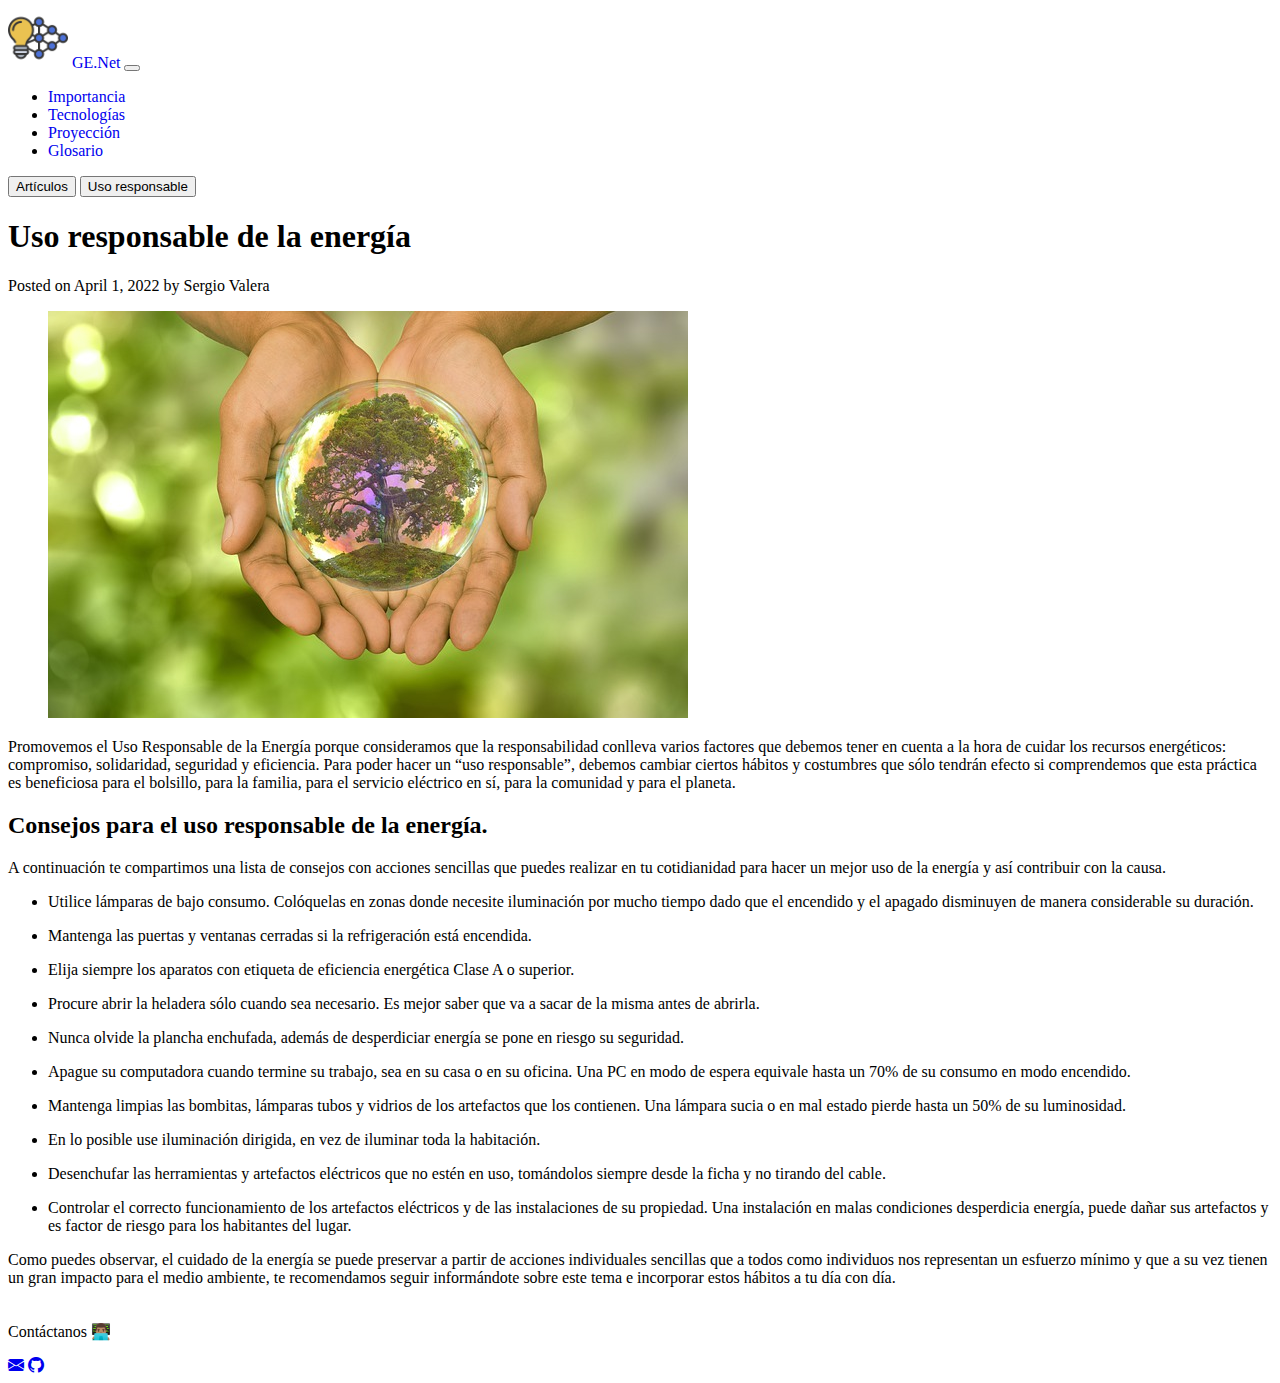
<file: dir/usores.html>
<!doctype html>
<html lang="es">
  <head>
    <!-- Contenido Meta -->
    <meta charset="utf-8">
    <meta name="viewport" content="width=device-width, initial-scale=1">

    <!-- Bootstrap CSS -->
    <link href="https://cdn.jsdelivr.net/npm/bootstrap@5.1.3/dist/css/bootstrap.min.css" rel="stylesheet" integrity="sha384-1BmE4kWBq78iYhFldvKuhfTAU6auU8tT94WrHftjDbrCEXSU1oBoqyl2QvZ6jIW3" crossorigin="anonymous">
    <link rel="stylesheet" href="https://cdn.jsdelivr.net/npm/bootstrap-icons@1.4.0/font/bootstrap-icons.css">
    <link rel="stylesheet" href="/main.css">
    <title>Uso responsable</title>
  </head>
  <body>
    
    <!-- HEADER Y NAVBAR -->
    <header class="container-fluid bg-primary d-flex justify-content-center p-3" >
    </header>
    <nav class="navbar navbar-expand-md navbar-light bg-light">
      <div class="container-fluid">
        <a class="navbar-brand" href="/index.html">
          <img src="/assests/logo.png" alt="" width="60" height="60" class="d-inline-block  mx-3">
          <span class="text-primary fs-5 fw-bold mt-6 pt-3">GE.Net</span>
        </a>
        <button class="navbar-toggler" type="button" data-bs-toggle="collapse" data-bs-target="#navbarSupportedContent" aria-controls="navbarSupportedContent" aria-expanded="false" aria-label="Toggle navigation">
          <span class="navbar-toggler-icon"></span>
        </button>
        <div class="collapse navbar-collapse" id="navbarSupportedContent">
          <ul class="navbar-nav me-auto mb-2 mb-lg-0">
            <li class="nav-item"><a class="nav-link" href="/index.html#importancia">Importancia</a></li>
            <li class="nav-item"><a class="nav-link" href="/dir/tecnologias.html">Tecnologías</a></li>
            <li class="nav-item"><a class="nav-link" href="/dir/proyeccion.html">Proyección</a></li>
            <li class="nav-item"><a class="nav-link" href="/dir/glosary.html">Glosario</a></li>
          </ul>
          <form class="d-flex">
            <a href="/index.html#articulos"><button class="btn btn-outline-success me-3" type="button">Artículos</button></a>
            <a href="/dir/usores.html"><button class="btn btn-success me-3" type="button">Uso responsable</button></a>
          </form>
        </div>
      </div>
    </nav>

    <!-- ARTICULO -->
    <div class="container mt-5">
      <div class="row">
        <div class="col-lg-8">
          <!-- CONTENIDO DEL ARTICULO -->
          <article>
            <!-- ENCABEZADO -->
            <header class="mb-4">
              <!-- TITULO -->
              <h1 class="fw-bolder mb-1">Uso responsable de la energía</h1>
              <!-- FECHA Y AUTOR -->
              <div class="text-muted fst-italic mb-2">Posted on April 1, 2022 by Sergio Valera</div>
            </header>
            <!-- FOTO DEL ARTICULO -->
            <figure class="mb-4"><img class="img-fluid rounded" src="/assests/growth-g8645cfe97_640.jpg" alt="..." /></figure>
            <!-- PARRAFOS -->
            <section class="mb-5">
              <p class="fs-5 mb-4">Promovemos el Uso Responsable de la Energía porque consideramos que la responsabilidad conlleva varios factores que debemos tener en cuenta a la hora de cuidar los recursos energéticos: compromiso, solidaridad, seguridad y eficiencia. Para poder hacer un “uso responsable”, debemos cambiar ciertos hábitos y costumbres que sólo tendrán efecto si comprendemos que esta práctica es beneficiosa para el bolsillo, para la familia, para el servicio eléctrico en sí, para la comunidad y para el planeta.</p>
              <h2 class="fw-bolder mb-4 mt-5">Consejos para el uso responsable de la energía.</h2>
              <p class="fs-5 mb-4">A continuación te compartimos una lista de consejos con acciones sencillas que puedes realizar en tu cotidianidad para hacer un mejor uso de la energía y así contribuir con la causa.</p>
              <ul>
                <li><p class="fs-5 mb-4">Utilice lámparas de bajo consumo. Colóquelas en zonas donde necesite iluminación por mucho tiempo dado que el encendido y el apagado disminuyen de manera considerable su duración.</p></li>
                <li><p class="fs-5 mb-4">Mantenga las puertas y ventanas cerradas si la refrigeración está encendida.</p></li>
                <li><p class="fs-5 mb-4">Elija siempre los aparatos con etiqueta de eficiencia energética Clase A o superior.</p></li>
                <li><p class="fs-5 mb-4">Procure abrir la heladera sólo cuando sea necesario. Es mejor saber que va a sacar de la misma antes de abrirla.</p></li>
                <li><p class="fs-5 mb-4">Nunca olvide la plancha enchufada, además de desperdiciar energía se pone en riesgo su seguridad.</p></li>
                <li><p class="fs-5 mb-4">Apague su computadora cuando termine su trabajo, sea en su casa o en su oficina. Una PC en modo de espera equivale hasta un 70% de su consumo en modo encendido.</p></li>
                <li><p class="fs-5 mb-4">Mantenga limpias las bombitas, lámparas tubos y vidrios de los artefactos que los contienen. Una lámpara sucia o en mal estado pierde hasta un 50% de su luminosidad.</p></li>
                <li><p class="fs-5 mb-4">En lo posible use iluminación dirigida, en vez de iluminar toda la habitación.</p></li>
                <li><p class="fs-5 mb-4">Desenchufar las herramientas y artefactos eléctricos que no estén en uso, tomándolos siempre desde la ficha y no tirando del cable.</p></li>
                <li><p class="fs-5 mb-4">Controlar el correcto funcionamiento de los artefactos eléctricos y de las instalaciones de su propiedad. Una instalación en malas condiciones desperdicia energía, puede dañar sus artefactos y es factor de riesgo para los habitantes del lugar.</p></li>
              </ul>       
              
              <p class="fs-5 mb-4">Como puedes observar, el cuidado de la energía se puede preservar a partir de acciones individuales sencillas que a todos como individuos nos representan un esfuerzo mínimo y que a su vez tienen un gran impacto para el medio ambiente, te recomendamos seguir informándote sobre este tema e incorporar estos hábitos a tu día con día.</p>
            </section>
          </article>
          <!-- 
              <section class="mb-5">
                  <div class="card bg-light">
                      <div class="card-body">
                          <!-- Comment form
                          <form class="mb-4"><textarea class="form-control" rows="3" placeholder="Join the discussion and leave a comment!"></textarea></form>
                          <!-- Comment with nested comments
                          <div class="d-flex mb-4">
                              <!-- Parent comment
                              <div class="flex-shrink-0"><img class="rounded-circle" src="https://dummyimage.com/50x50/ced4da/6c757d.jpg" alt="..." /></div>
                              <div class="ms-3">
                                  <div class="fw-bold">Commenter Name</div>
                                  If you're going to lead a space frontier, it has to be government; it'll never be private enterprise. Because the space frontier is dangerous, and it's expensive, and it has unquantified risks.
                                  <!-- Child comment 1
                                  <div class="d-flex mt-4">
                                      <div class="flex-shrink-0"><img class="rounded-circle" src="https://dummyimage.com/50x50/ced4da/6c757d.jpg" alt="..." /></div>
                                      <div class="ms-3">
                                          <div class="fw-bold">Commenter Name</div>
                                          And under those conditions, you cannot establish a capital-market evaluation of that enterprise. You can't get investors.
                                      </div>
                                  </div>
                                  <!-- Child comment 2
                                  <div class="d-flex mt-4">
                                      <div class="flex-shrink-0"><img class="rounded-circle" src="https://dummyimage.com/50x50/ced4da/6c757d.jpg" alt="..." /></div>
                                      <div class="ms-3">
                                          <div class="fw-bold">Commenter Name</div>
                                          When you put money directly to a problem, it makes a good headline.
                                      </div>
                                  </div>
                              </div>
                          </div>
                          <!-- Single comment
                          <div class="d-flex">
                              <div class="flex-shrink-0"><img class="rounded-circle" src="https://dummyimage.com/50x50/ced4da/6c757d.jpg" alt="..." /></div>
                              <div class="ms-3">
                                  <div class="fw-bold">Commenter Name</div>
                                  When I look at the universe and all the ways the universe wants to kill us, I find it hard to reconcile that with statements of beneficence.
                              </div>
                          </div>
                      </div>
                  </div>
              </section>-->
        </div>
        <!---->

    <!-- FOOTER -->
    <footer class="bg-light w-100  d-flex  align-items-center justify-content-center flex-wrap">
      <p class="fs-5 px-3  pt-3">Contáctanos 👨🏽‍💻</p>
      <div id="iconos" >
          <a href="#"><i class="bi bi-envelope-fill text-dark"></i></a>
          <a href="#"><i class="bi bi-github text-dark"></i></a>
      </div>
    </footer>

    <script src="https://cdn.jsdelivr.net/npm/bootstrap@5.1.3/dist/js/bootstrap.bundle.min.js" integrity="sha384-ka7Sk0Gln4gmtz2MlQnikT1wXgYsOg+OMhuP+IlRH9sENBO0LRn5q+8nbTov4+1p" crossorigin="anonymous"></script>
  </body>
</html>
</file>
<file: main.css>
.carousel-inner, .carouse-caption{
    max-height: 29rem;
}

a{
    text-decoration: none;
}

footer{
    margin-top: 35px;
}
</file>
